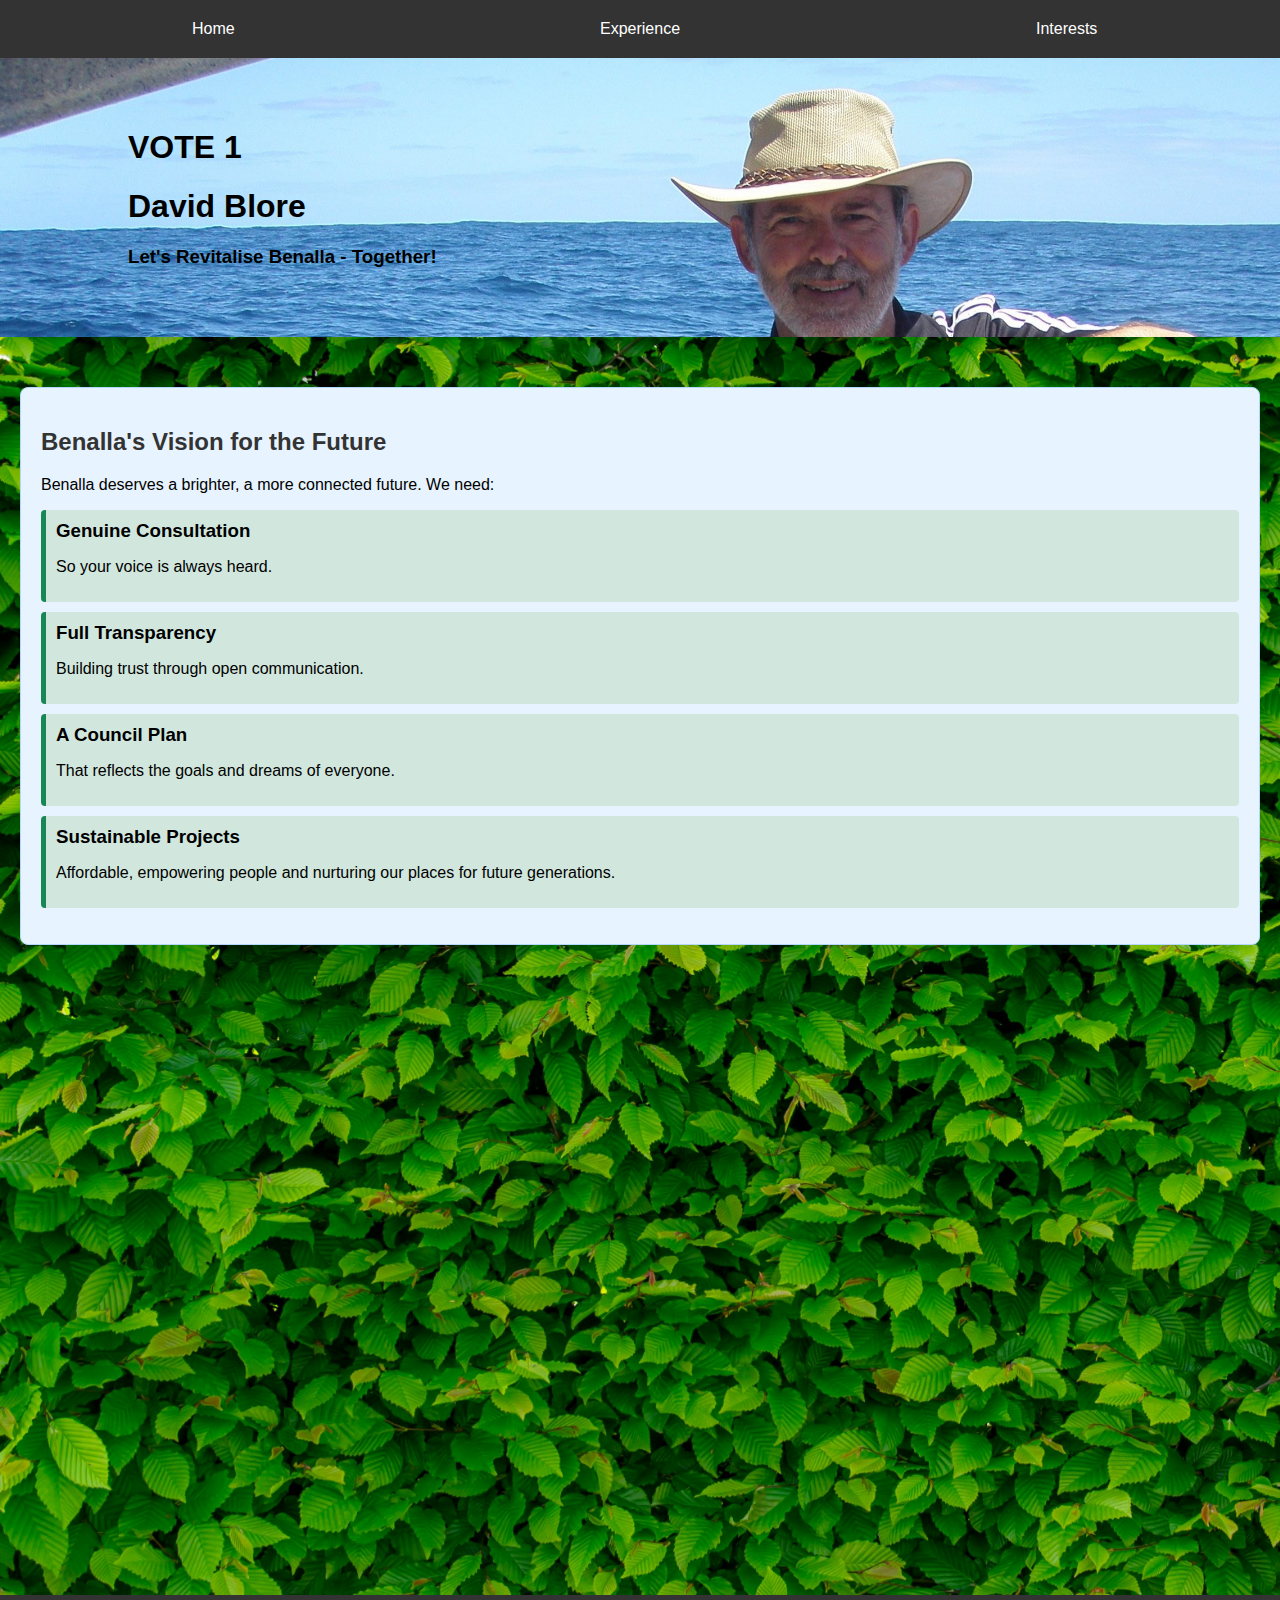
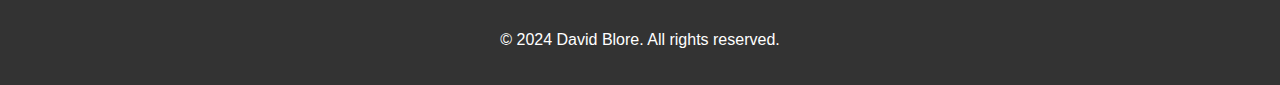
<file: index.html>
<!DOCTYPE html>
<html lang="en">
<head>
    <meta charset="UTF-8">
    <meta name="viewport" content="width=device-width, initial-scale=1.0">
    <title>Home - David Blore</title>
    <link rel="stylesheet" href="styles.css">
</head>
<body>
    <nav>
        <ul>
            <li><a href="index.html">Home</a></li>
            <li><a href="Experience.html">Experience</a></li>
            <li><a href="Interests.html">Interests</a></li>
        </ul>
    </nav>
    
    <header>
        <h1>VOTE 1</h1>
        <h1>David Blore</h1>
        <h3>Let's Revitalise Benalla - Together!</h3>
    </header>
    

    <main>
        <section class="gallery animate">
            <h2>Benalla's Vision for the Future</h2>
            <p>Benalla deserves a brighter, a more connected future. We need:</p>
            <ul>
                <li class="highlight">
                    <h3>Genuine Consultation</h3>
                    <p>So your voice is always heard.</p>
                </li>
                <li class="highlight">
                    <h3>Full Transparency</h3>
                    <p>Building trust through open communication.</p>
                </li>
                <li class="highlight">
                    <h3>A Council Plan</h3>
                    <p>That reflects the goals and dreams of everyone.</p>
                </li>
                <li class="highlight">
                    <h3>Sustainable Projects</h3>
                    <p>Affordable, empowering people and nurturing our places for future generations.</p>
                </li>
            </ul>
        </section>

        <section class="experience animate">
            <h2>I Bring a Wealth of Experience</h2>
            <ul>
                <li>As an engineer, with expertise in roads, planning, and management.</li>
                <li>As a passionate local, I’ve spent years actively serving our community.</li>
            </ul>
            <h2>My Background Includes:</h2>
            <ul>
                <li>Consulting for and working with councils - I know how it works.</li>
                <li>Leading a range of organizations, always focused on delivering results.</li>
            </ul>
            <h2>With Your Support, I Will Bring to Council:</h2>
            <ul>
                <li>Integrity, honesty, openness, experience, and a commitment to listening.</li>
            </ul>
            <p>Together, we can move Benalla forward - I need your vote to make it happen!</p>
        </section>

        <section class="contact animate">
            <h2>Want to Raise an Issue?</h2>
            <p>Email me at <a href="mailto:david.blore@gmail.com">david.blore@gmail.com</a></p>
        </section>
    </main>

    <footer>
        <p>&copy; 2024 David Blore. All rights reserved.</p>
    </footer>

    <script src="script.js"></script>
</body>
</html>
</file>
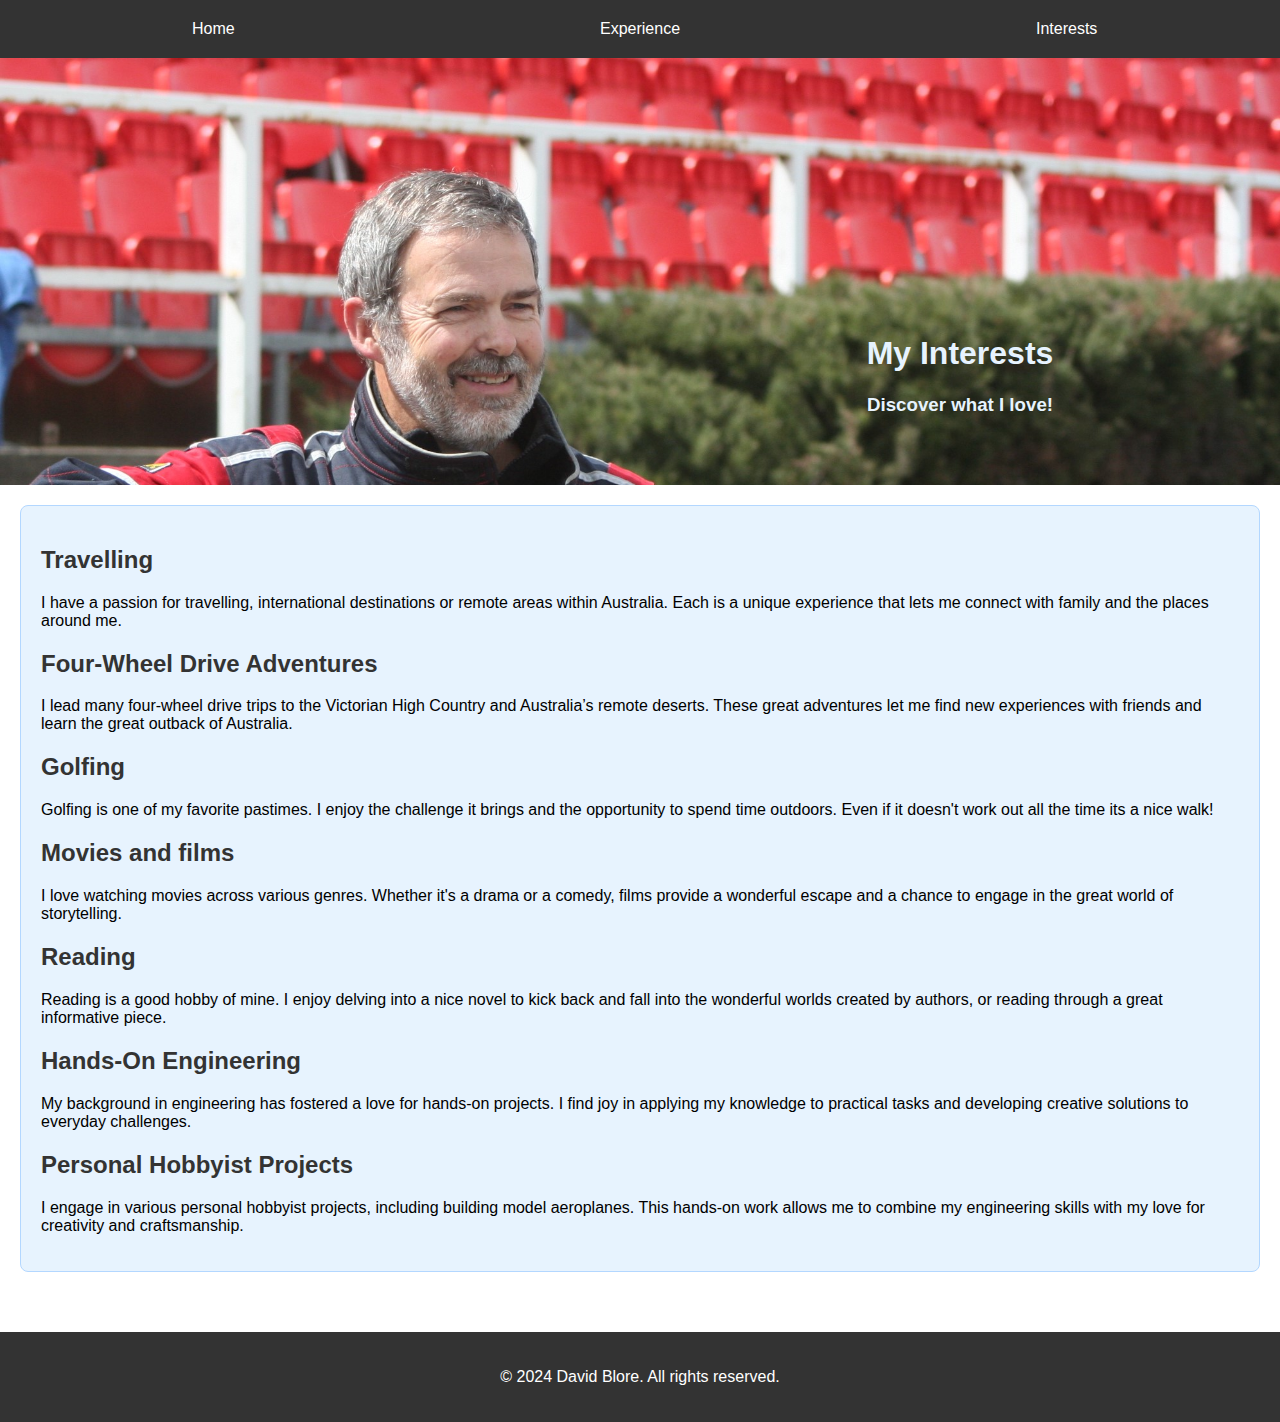
<file: Interests.html>
<!DOCTYPE html>
<html lang="en">
<head>
    <meta charset="UTF-8">
    <meta name="viewport" content="width=device-width, initial-scale=1.0">
    <title>Interests - David Blore</title>
    <link rel="stylesheet" href="Interest.css">
</head>
<body>
    <nav>
        <ul>
            <li><a href="index.html">Home</a></li>
            <li><a href="Experience.html">Experience</a></li>
            <li><a href="Interests.html">Interests</a></li>
        </ul>
    </nav>

    <header>
        <h1>My Interests</h1>
        <h3>Discover what I love!</h3>
    </header>

    <main>
        <section class="interests">
            <h2>Travelling</h2>
            <p>I have a passion for travelling, international destinations or remote areas within Australia. Each is a unique experience that lets me connect with family and the places around me.</p>

            <h2>Four-Wheel Drive Adventures</h2>
            <p>I lead many four-wheel drive trips to the Victorian High Country and Australia’s remote deserts. These great adventures let me find new experiences with friends and learn the great outback of Australia.</p>

            <h2>Golfing</h2>
            <p>Golfing is one of my favorite pastimes. I enjoy the challenge it brings and the opportunity to spend time outdoors. Even if it doesn't work out all the time its a nice walk!</p>

            <h2>Movies and films</h2>
            <p>I love watching movies across various genres. Whether it's a drama or a comedy, films provide a wonderful escape and a chance to engage in the great world of storytelling.</p>

            <h2>Reading</h2>
            <p>Reading is a good hobby of mine. I enjoy delving into a nice novel to kick back and fall into the wonderful worlds created by authors, or reading through a great informative piece.</p>

            <h2>Hands-On Engineering</h2>
            <p>My background in engineering has fostered a love for hands-on projects. I find joy in applying my knowledge to practical tasks and developing creative solutions to everyday challenges.</p>

            <h2>Personal Hobbyist Projects</h2>
            <p>I engage in various personal hobbyist projects, including building model aeroplanes. This hands-on work allows me to combine my engineering skills with my love for creativity and craftsmanship.</p>
        </section>
    </main>

    <footer>
        <p>&copy; 2024 David Blore. All rights reserved.</p>
    </footer>
</body>
</html>
</file>
<file: styles.css>
body {
    font-family: Arial, sans-serif;
    margin: 0;
    padding: 0;
}

nav {
    background-color: #333;
    padding: 10px 0;
}

nav ul {
    list-style: none;
    display: flex;
    justify-content: space-around; /* Evenly distribute buttons */
    padding: 0; /* Remove default padding */
    margin: 0; /* Remove default margin */
}

nav ul li {
    flex: 1; /* Allow items to grow and take equal space */
    text-align: center; /* Center text within the li */
}

nav a {
    color: white;
    text-decoration: none;
    padding: 10px 15px;
    border-radius: 4px; /* Rounded corners */
    transition: background-color 0.3s ease, color 0.3s ease; /* Smooth transition */
    display: block; /* Make the entire area clickable */
}

nav a:hover {
    background-color: #555; /* Darker background on hover */
    color: #ffdd57; /* Change text color on hover */
}

header {
    text-align: left;
    padding: 50px 0;
    background-image: url("images/mainbanner.JPG");
    background-color: #f4f4f4;
    background-size: cover;
    padding-left: 10%;
    padding-right: 50%;
    padding-bottom: 50px;
}

main {
    padding: 20px;
    background-image: url("images/bggreen.jpg");
    background-size: cover;
    padding-top: 50px;
}

.gallery, .experience, .contact {
    margin-bottom: 40px;
    padding: 20px;
    border-radius: 8px;
}

.gallery {
    background-color: #e7f3fe; /* Light blue background */
    border: 1px solid #b3d7ff; /* Slightly darker blue border */
}

.experience {
    background-color: #fce7e7; /* Light pink background */
    border: 1px solid #f5b2b2; /* Slightly darker pink border */
}

.contact {
    background-color: #eaf2e0; /* Light green background */
    border: 1px solid #c8e1c3; /* Slightly darker green border */
    text-align: center; /* Center align the contact section */
}

.gallery h2, .experience h2, .contact h2 {
    margin-top: 20px;
    color: #333;
}

.gallery ul, .experience ul {
    list-style: none;
    padding: 0;
}

.highlight {
    background-color: #d1e7dd; /* Light green highlight for list items */
    border-left: 5px solid #198754; /* Dark green left border */
    padding: 10px;
    margin-bottom: 10px;
    border-radius: 4px;
}

.gallery h3 {
    margin: 0;
}

.contact h2 {
    margin-top: 0;
}

footer {
    text-align: center;
    padding: 20px 0;
    background-color: #333;
    color: white;
}


.contact {
    margin-top: 40px;
    text-align: center;
}

footer {
    text-align: center;
    padding: 20px 0;
    background-color: #333;
    color: white;
}
.animate {
    opacity: 0;
    transform: translateY(50px);
    transition: opacity 1s ease-out, transform 1s ease-out;
}

.fade-in {
    opacity: 1;
    transform: translateY(0);
}
</file>
<file: Interest.css>
body {
    font-family: Arial, sans-serif;
    margin: 0;
    padding: 0;
}

nav {
    background-color: #333;
    padding: 10px 0;
}

nav ul {
    list-style: none;
    display: flex;
    justify-content: space-around; /* Evenly distribute buttons */
    padding: 0; /* Remove default padding */
    margin: 0; /* Remove default margin */
}

nav ul li {
    flex: 1; /* Allow items to grow and take equal space */
    text-align: center; /* Center text within the li */
}

nav a {
    color: white;
    text-decoration: none;
    padding: 10px 15px;
    border-radius: 4px; /* Rounded corners */
    transition: background-color 0.3s ease, color 0.3s ease; /* Smooth transition */
    display: block; /* Make the entire area clickable */
}

nav a:hover {
    background-color: #555; /* Darker background on hover */
    color: #ffdd57; /* Change text color on hover */
}

header {
    text-align: center;
    padding: 50px 0;
    background-color: #f4f4f4;
    color: #e7f3fe;
    padding-top: 20%;
    background-image: url("images/interest.JPG");
    background-size: cover;
    padding-left: 50%;
}

main {
    padding: 20px;
}

.interests {
    margin-bottom: 40px;
    padding: 20px;
    background-color: #e7f3fe; /* Light blue background */
    border: 1px solid #b3d7ff; /* Slightly darker blue border */
    border-radius: 8px;
}

h2 {
    color: #333;
    margin-top: 20px;
}

footer {
    text-align: center;
    padding: 20px 0;
    background-color: #333;
    color: white;
}
</file>
